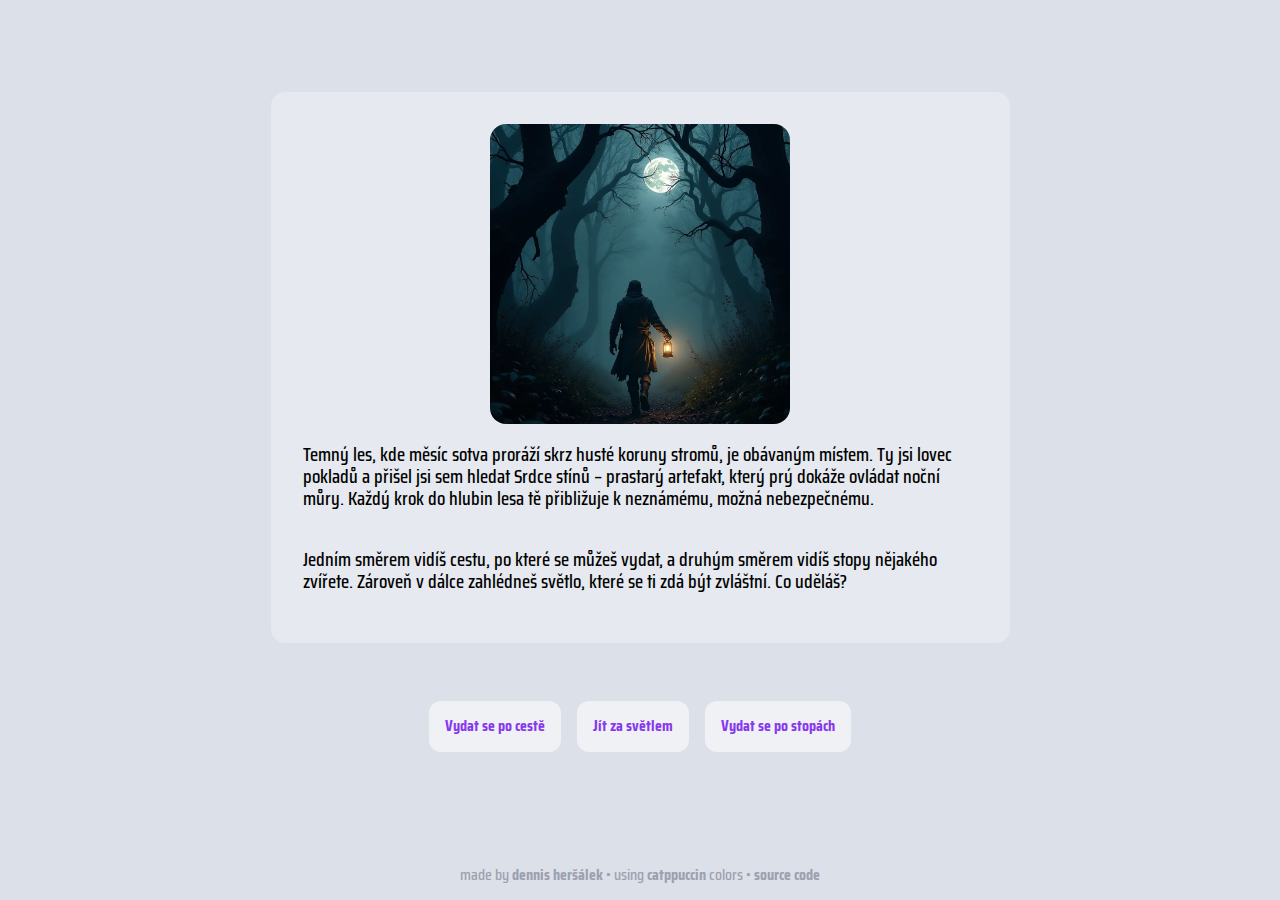
<file: index.html>
<!DOCTYPE html>
<html lang="cs">

<head>
    <meta charset="UTF-8">
    <meta name="viewport" content="width=device-width, initial-scale=1.0">
    <link rel="stylesheet" href="./css/style.css?v=004">
    <title>Start • Srdce stínů</title>
</head>
<script type="module" src="./click-spark.js"></script>

<body>
    <click-spark></click-spark>
    <main class="main-wrapper">
        <div class="main-dialog">
            <div class="main-dialog__image">
                <img src="./images/start.webp">
            </div>
            <p class="main-dialog__text">Temný les, kde měsíc sotva proráží skrz husté koruny stromů, je obávaným
                místem. Ty
                jsi lovec pokladů a přišel jsi sem hledat Srdce stínů – prastarý artefakt, který prý dokáže ovládat
                noční
                můry. Každý krok do hlubin lesa tě přibližuje k neznámému, možná nebezpečnému.
            </p>
            <p class="main-dialog__text">Jedním směrem vidíš cestu, po které se můžeš vydat, a druhým směrem vidíš stopy nějakého zvířete.
                Zároveň v dálce zahlédneš světlo, které se ti zdá být zvláštní. Co uděláš?
            </p>
        </div>
        <ul class="main-dialog__options">
            <li>
                <a href="./webgame/kjeskyni/vchod.html">Vydat se po cestě</a>
            </li>
            <li>
                <a href="./webgame/svetlo/svetlo.html">Jít za světlem</a>
            </li>
            <li>
                <a href="./webgame/stopy/kamarad.html">Vydat se po stopách</a>
            </li>

        </ul>
    </main>
    <footer>
        <div class="footer-text">
            <p>made by <a href="https://github.com/MrBurgerCZ">dennis heršálek</a> • using <a
                    href="https://github.com/catppuccin">catppuccin</a> colors • <a href="https://github.com/MrBurgerCZ/web-micro-gamebook">source code</a></p>
        </div>
    </footer>
</body>

</html>
</file>
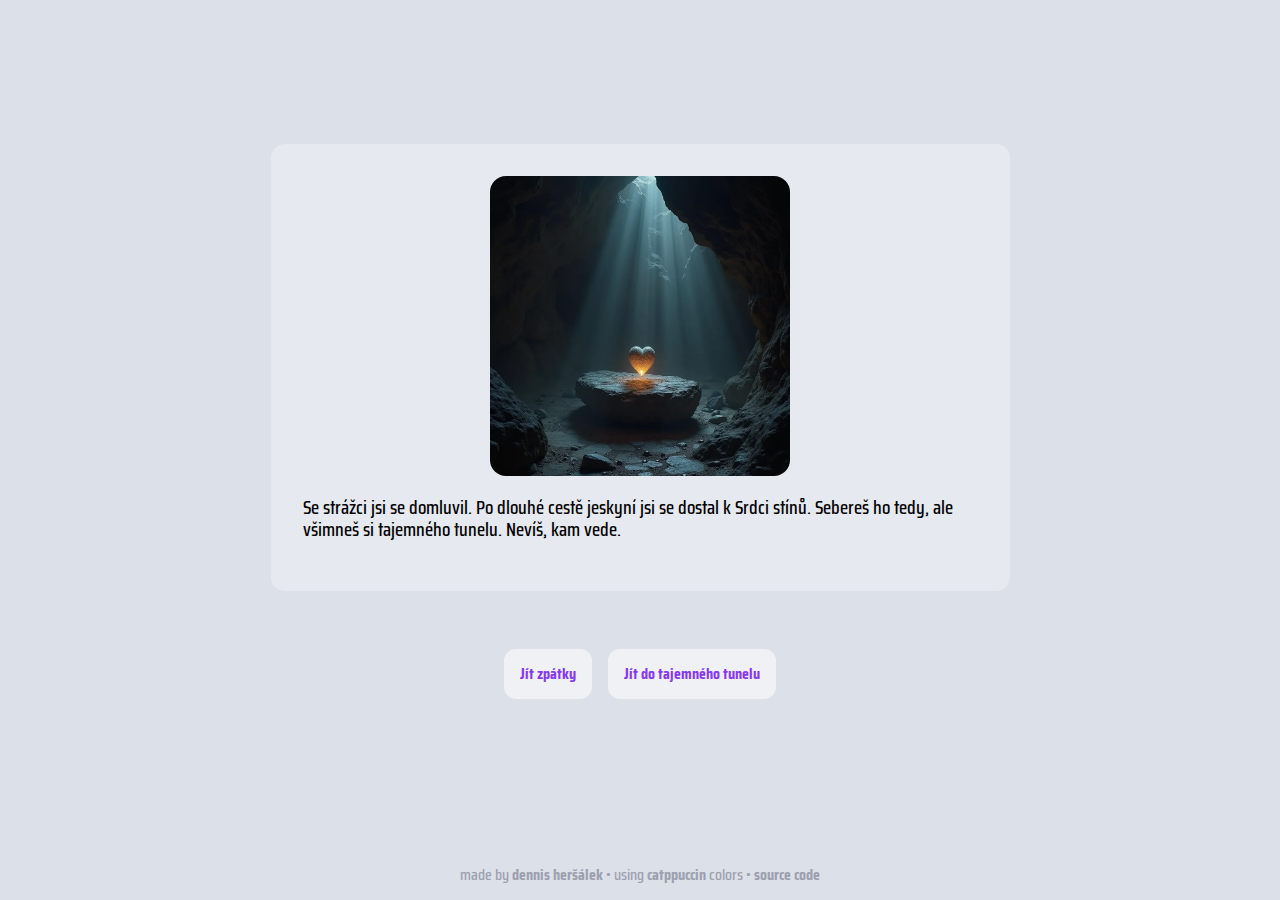
<file: webgame/jeskyne/srdce.html>
<!DOCTYPE html>
<html lang="cs">
<head>
    <meta charset="UTF-8">
    <meta name="viewport" content="width=device-width, initial-scale=1.0">
    <link rel="stylesheet" href="../../css/style.css?v=004">
    <title>V jeskyni • Srdce stínů</title>
</head>
<script type="module" src="../../click-spark.js"></script>
<body>
  <click-spark></click-spark>
  <main class="main-wrapper">
    <div class="main-dialog">
        <div class="main-dialog__image">
            <img src="../../images/srdce.webp">
        </div>
        <p class="main-dialog__text">Se strážci jsi se domluvil. Po dlouhé cestě jeskyní jsi se dostal k Srdci stínů.
            Sebereš ho tedy, ale všimneš si tajemného tunelu.
        Nevíš, kam vede.</p>
    </div>
    <ul class="main-dialog__options">
        <li>
            <a href="./zpatky.html">Jít zpátky</a>
        </li>
        <li>
            <a href="./tunel/konec.html">Jít do tajemného tunelu</a>
        </li>
    
    </ul>
    </main>
  <footer>
        <div class="footer-text">
            <p>made by <a href="https://github.com/MrBurgerCZ">dennis heršálek</a> • using <a
                    href="https://github.com/catppuccin">catppuccin</a> colors • <a href="https://github.com/MrBurgerCZ/web-micro-gamebook">source code</a></p>
        </div>
    </footer>
</body>
</html>
</file>
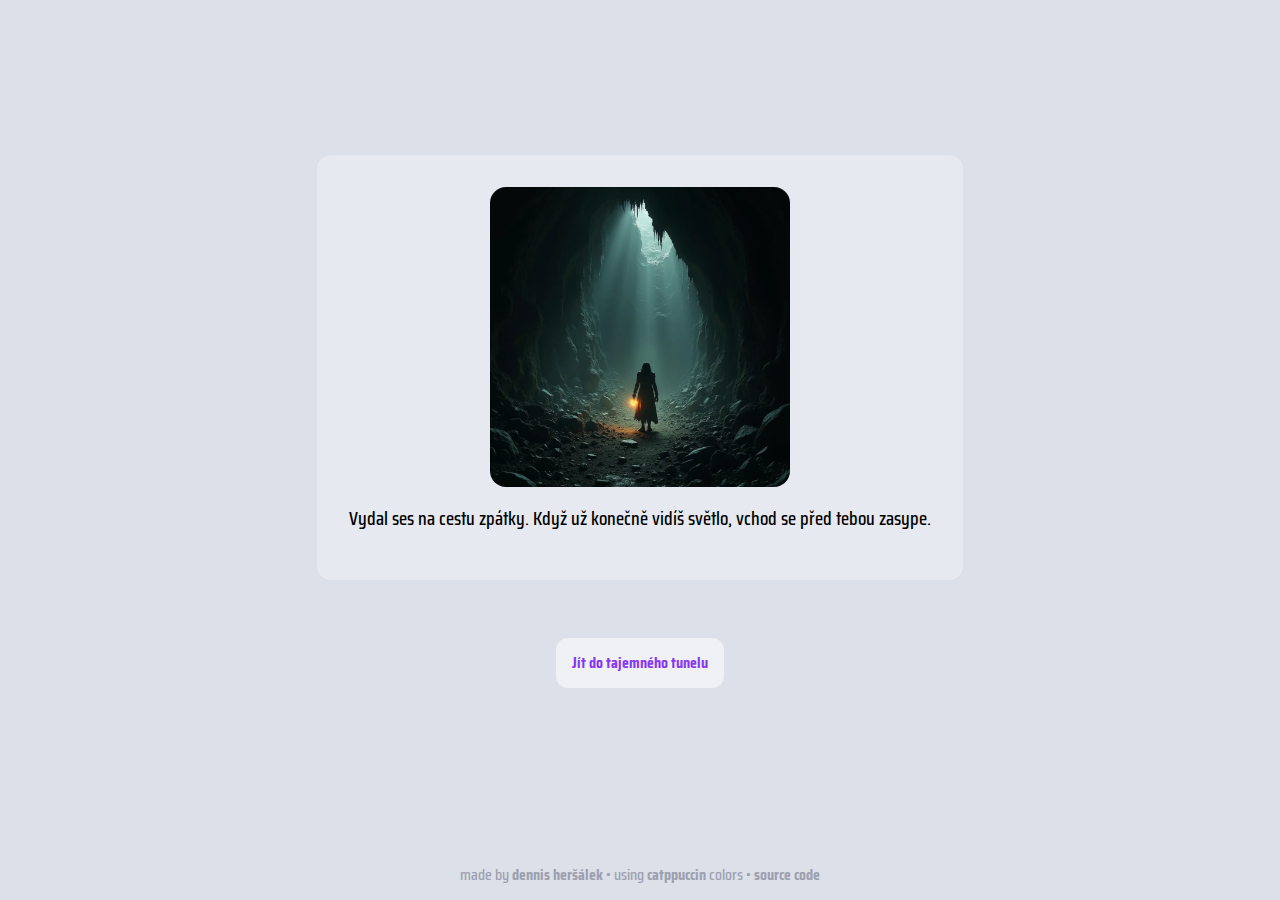
<file: webgame/jeskyne/zpatky.html>
<!DOCTYPE html>
<html lang="cs">
<head>
    <meta charset="UTF-8">
    <meta name="viewport" content="width=device-width, initial-scale=1.0">
    <link rel="stylesheet" href="../../css/style.css?v=004">
    <title>Zasypaný vchod • Srdce stínů</title>
</head>
<script type="module" src="../../click-spark.js"></script>
<body>
  <click-spark></click-spark>
  <main class="main-wrapper">
    <div class="main-dialog">
        <div class="main-dialog__image">
            <img src="../../images/srdce_zpatky.webp">
        </div>
        <p class="main-dialog__text">Vydal ses na cestu zpátky.
            Když už konečně vidíš světlo, vchod se před tebou zasype.
        </p>
    </div>
    <ul class="main-dialog__options">
        <li>
            <a href="./tunel/konec.html">Jít do tajemného tunelu</a>
        </li>
    
    </ul>
    </main>
  <footer>
        <div class="footer-text">
            <p>made by <a href="https://github.com/MrBurgerCZ">dennis heršálek</a> • using <a
                    href="https://github.com/catppuccin">catppuccin</a> colors • <a href="https://github.com/MrBurgerCZ/web-micro-gamebook">source code</a></p>
        </div>
    </footer>
</body>
</html>
</file>
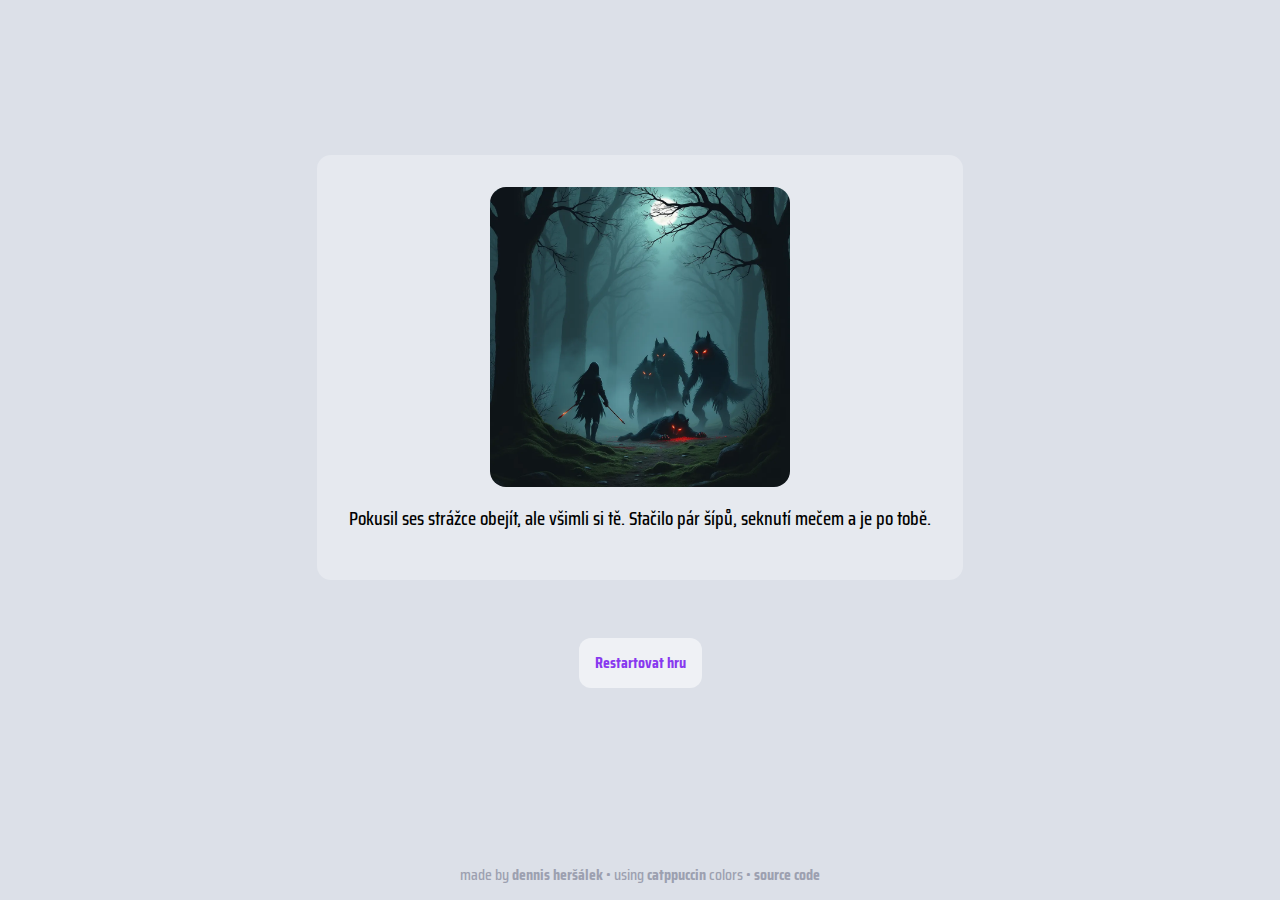
<file: webgame/kjeskyni/obejit.html>
<!DOCTYPE html>
<html lang="cs">
<head>
    <meta charset="UTF-8">
    <meta name="viewport" content="width=device-width, initial-scale=1.0">
    <link rel="stylesheet" href="../../css/style.css?v=004">
    <title>Zemřel jsi • Srdce stínů</title>
</head>
<script type="module" src="../../click-spark.js"></script>
<body>
  <click-spark></click-spark>
  <main class="main-wrapper">
    <div class="main-dialog">
        <div class="main-dialog__image">
            <img src="../../images/obejit.webp">
        </div>
        <p class="main-dialog__text">Pokusil ses strážce obejít, ale všimli si tě. Stačilo pár šípů, seknutí mečem a je po tobě.</p>
    </div>
    <ul class="main-dialog__options">
        <li class="option-red">
            <a href="../../index.html">Restartovat hru</a>
        </li>
    
    </ul>
    </main>
  <footer>
        <div class="footer-text">
            <p>made by <a href="https://github.com/MrBurgerCZ">dennis heršálek</a> • using <a
                    href="https://github.com/catppuccin">catppuccin</a> colors • <a href="https://github.com/MrBurgerCZ/web-micro-gamebook">source code</a></p>
        </div>
    </footer>
</body>
</html>
</file>
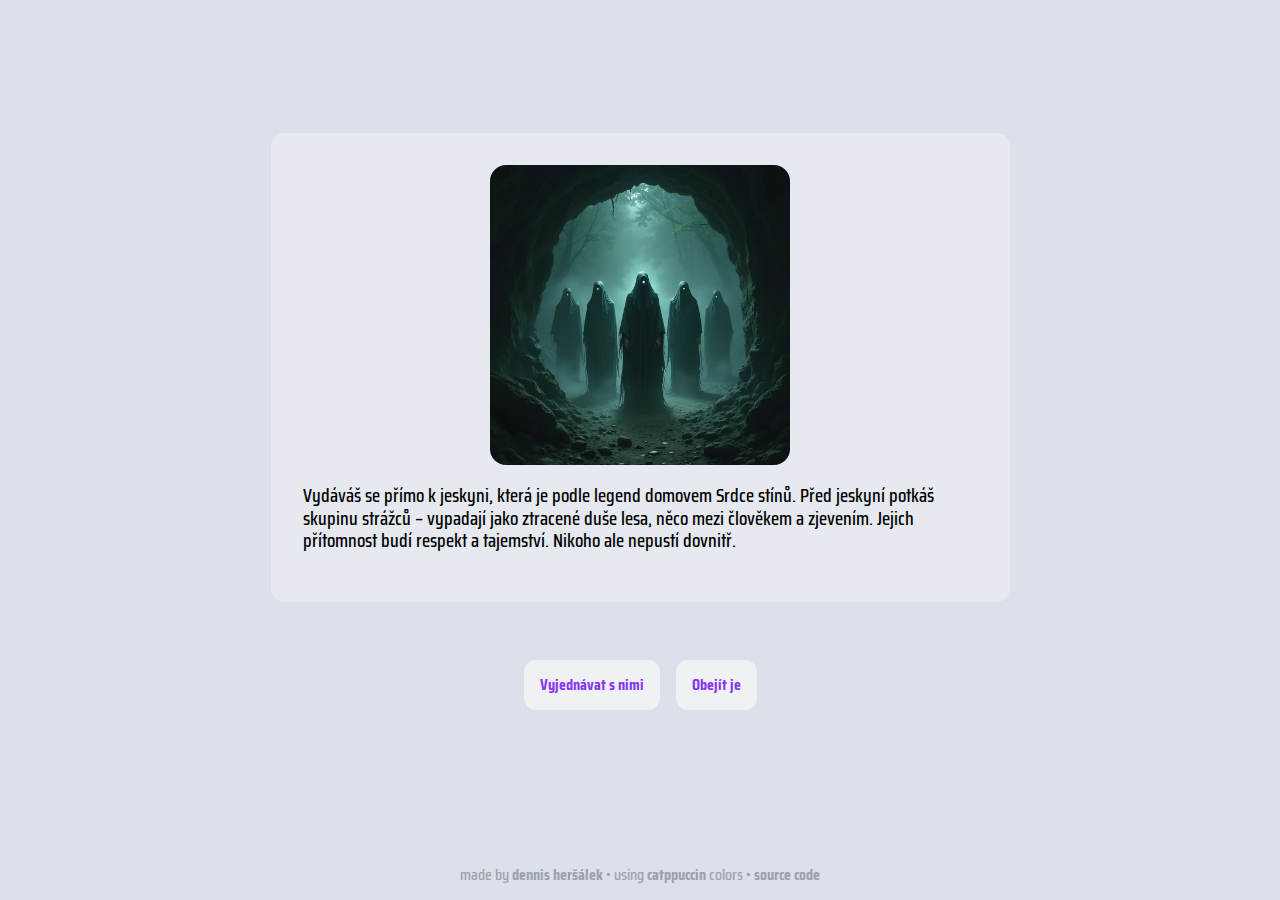
<file: webgame/kjeskyni/vchod.html>
<!DOCTYPE html>
<html lang="cs">
<head>
    <meta charset="UTF-8">
    <meta name="viewport" content="width=device-width, initial-scale=1.0">
    <link rel="stylesheet" href="../../css/style.css?v=004">
    <title>Před jeskyní • Srdce stínů</title>
</head>
<script type="module" src="../../click-spark.js"></script>
<body>
  <click-spark></click-spark>
  <main class="main-wrapper">
    <div class="main-dialog">
        <div class="main-dialog__image">
            <img src="../../images/vchod.webp">
        </div>
        <p class="main-dialog__text">Vydáváš se přímo k jeskyni, která je podle legend domovem Srdce stínů.
            Před jeskyní potkáš skupinu strážců – vypadají jako ztracené duše lesa, něco mezi člověkem a zjevením. Jejich přítomnost budí respekt a tajemství.
            Nikoho ale nepustí dovnitř.
            </p>
    </div>
    <ul class="main-dialog__options">
        <li>
            <a href="../jeskyne/srdce.html">Vyjednávat s nimi</a>
        </li>
        <li>
            <a href="./obejit.html">Obejít je</a>
        </li>
    
    </ul>
    </main>
  <footer>
        <div class="footer-text">
            <p>made by <a href="https://github.com/MrBurgerCZ">dennis heršálek</a> • using <a
                    href="https://github.com/catppuccin">catppuccin</a> colors • <a href="https://github.com/MrBurgerCZ/web-micro-gamebook">source code</a></p>
        </div>
    </footer>
</body>
</html>
</file>
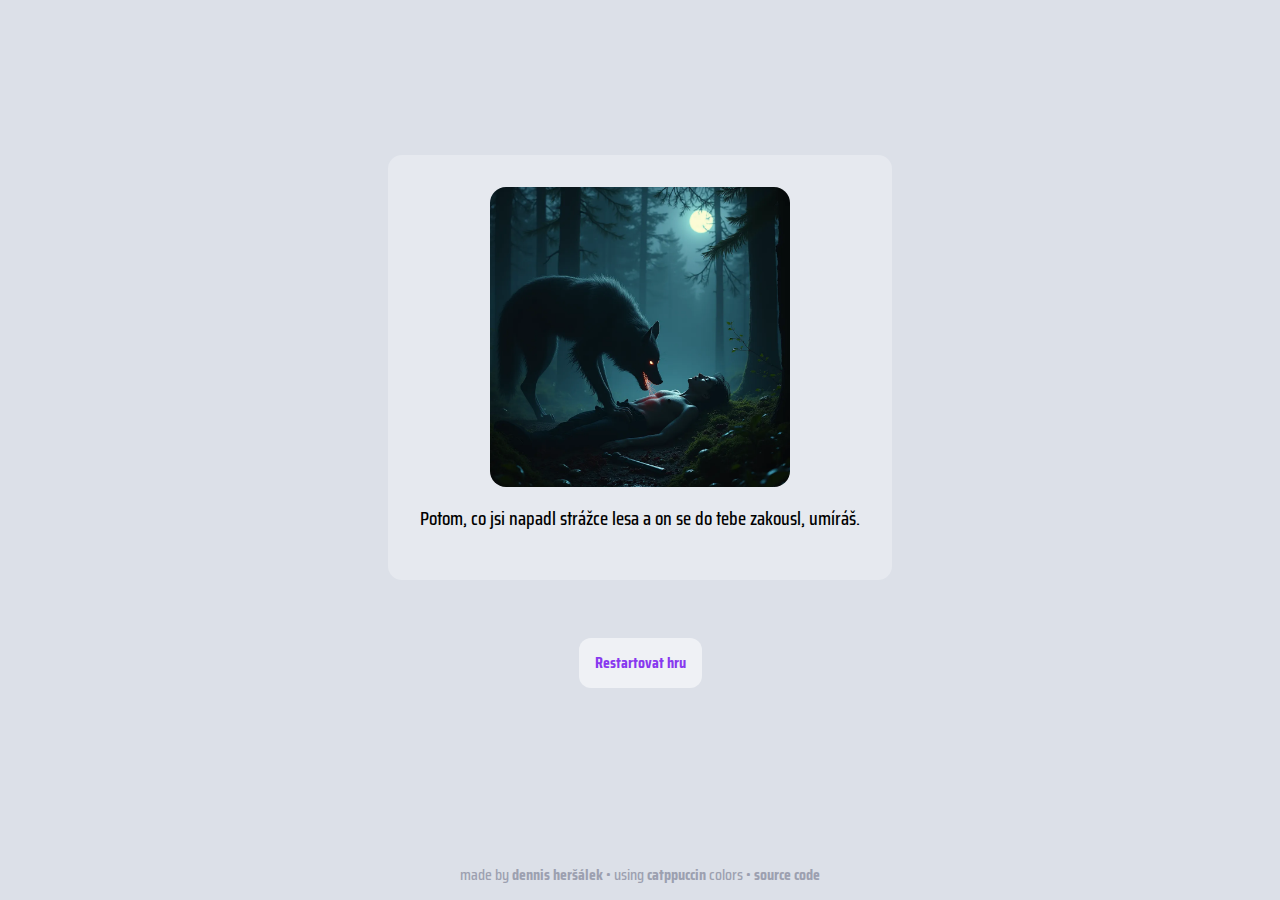
<file: webgame/stopy/boj.html>
<!DOCTYPE html>
<html lang="cs">
<head>
    <meta charset="UTF-8">
    <meta name="viewport" content="width=device-width, initial-scale=1.0">
    <link rel="stylesheet" href="../../css/style.css?v=004">
    <title>Zemřel jsi • Srdce stínů</title>
</head>
<script type="module" src="../../click-spark.js"></script>
<body>
  <click-spark></click-spark>
  <main class="main-wrapper">
    <div class="main-dialog">
        <div class="main-dialog__image">
            <img src="../../images/boj.webp">
        </div>
        <p class="main-dialog__text">Potom, co jsi napadl strážce lesa a on se do tebe zakousl, umíráš.</p>
    </div>
    <ul class="main-dialog__options">
        <li class="option-red">
            <a href="../../index.html">Restartovat hru</a>
        </li>
    
    </ul>
    </main>
  <footer>
        <div class="footer-text">
            <p>made by <a href="https://github.com/MrBurgerCZ">dennis heršálek</a> • using <a
                    href="https://github.com/catppuccin">catppuccin</a> colors • <a href="https://github.com/MrBurgerCZ/web-micro-gamebook">source code</a></p>
        </div>
    </footer>
</body>
</html>
</file>
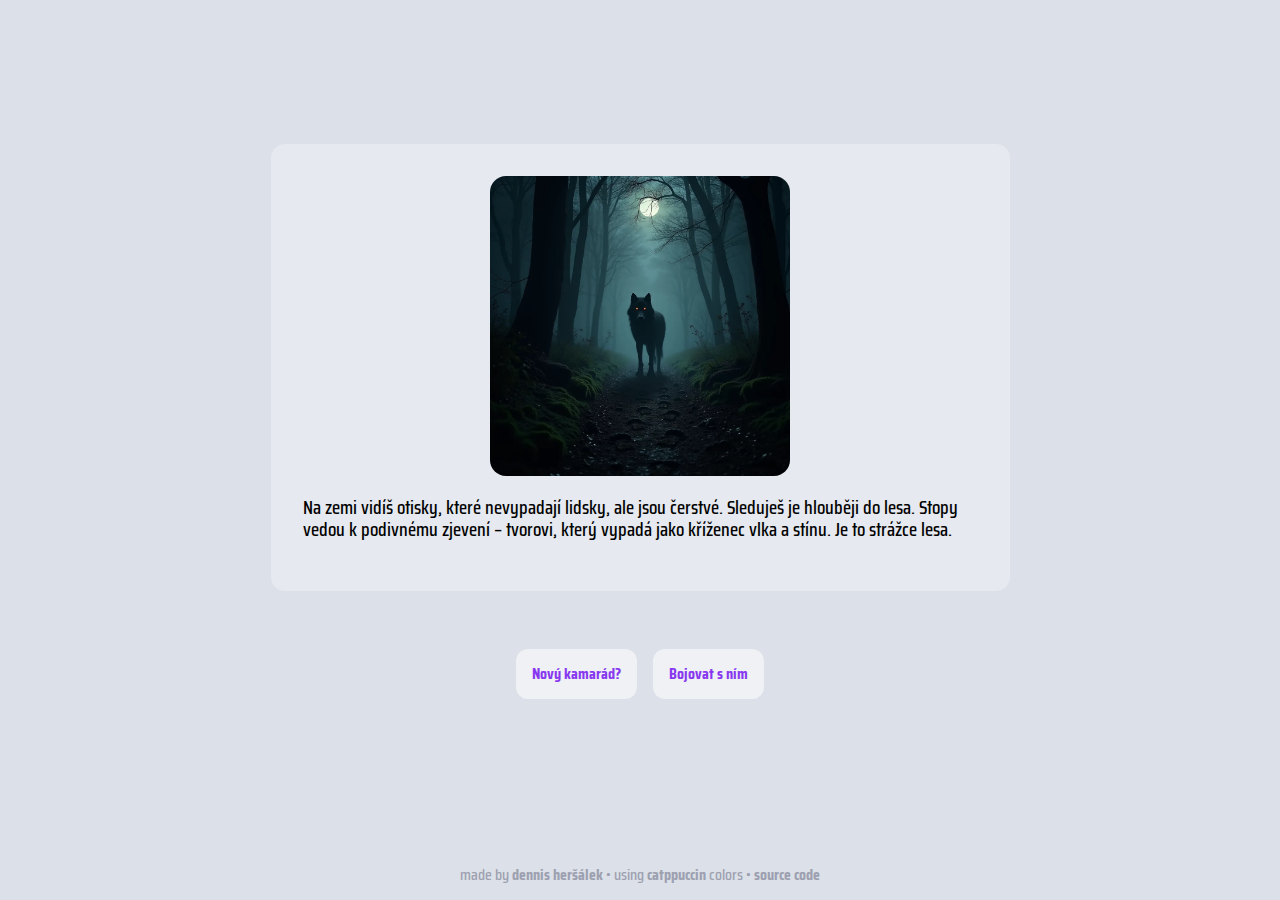
<file: webgame/stopy/kamarad.html>
<!DOCTYPE html>
<html lang="cs">
<head>
    <meta charset="UTF-8">
    <meta name="viewport" content="width=device-width, initial-scale=1.0">
    <link rel="stylesheet" href="../../css/style.css?v=004">
    <title>Strážce lesa • Srdce stínů</title>
</head>
<script type="module" src="../../click-spark.js"></script>
<body>
  <click-spark></click-spark>
  <main class="main-wrapper">
    <div class="main-dialog">
        <div class="main-dialog__image">
            <img src="../../images/kamarad.webp">
        </div>
        <p class="main-dialog__text">Na zemi vidíš otisky, které nevypadají lidsky, ale jsou čerstvé. Sleduješ je hlouběji do lesa.
            Stopy vedou k podivnému zjevení – tvorovi, který vypadá jako kříženec vlka a stínu. Je to strážce lesa.
            </p>
    </div>
    <ul class="main-dialog__options">
        <li>
            <a href="./kamaradi.html">Nový kamarád?</a>
        </li>
        <li>
            <a href="./boj.html">Bojovat s ním</a>
        </li>
    
    </ul>
    </main>
  <footer>
        <div class="footer-text">
            <p>made by <a href="https://github.com/MrBurgerCZ">dennis heršálek</a> • using <a
                    href="https://github.com/catppuccin">catppuccin</a> colors • <a href="https://github.com/MrBurgerCZ/web-micro-gamebook">source code</a></p>
        </div>
    </footer>
</body>
</html>
</file>
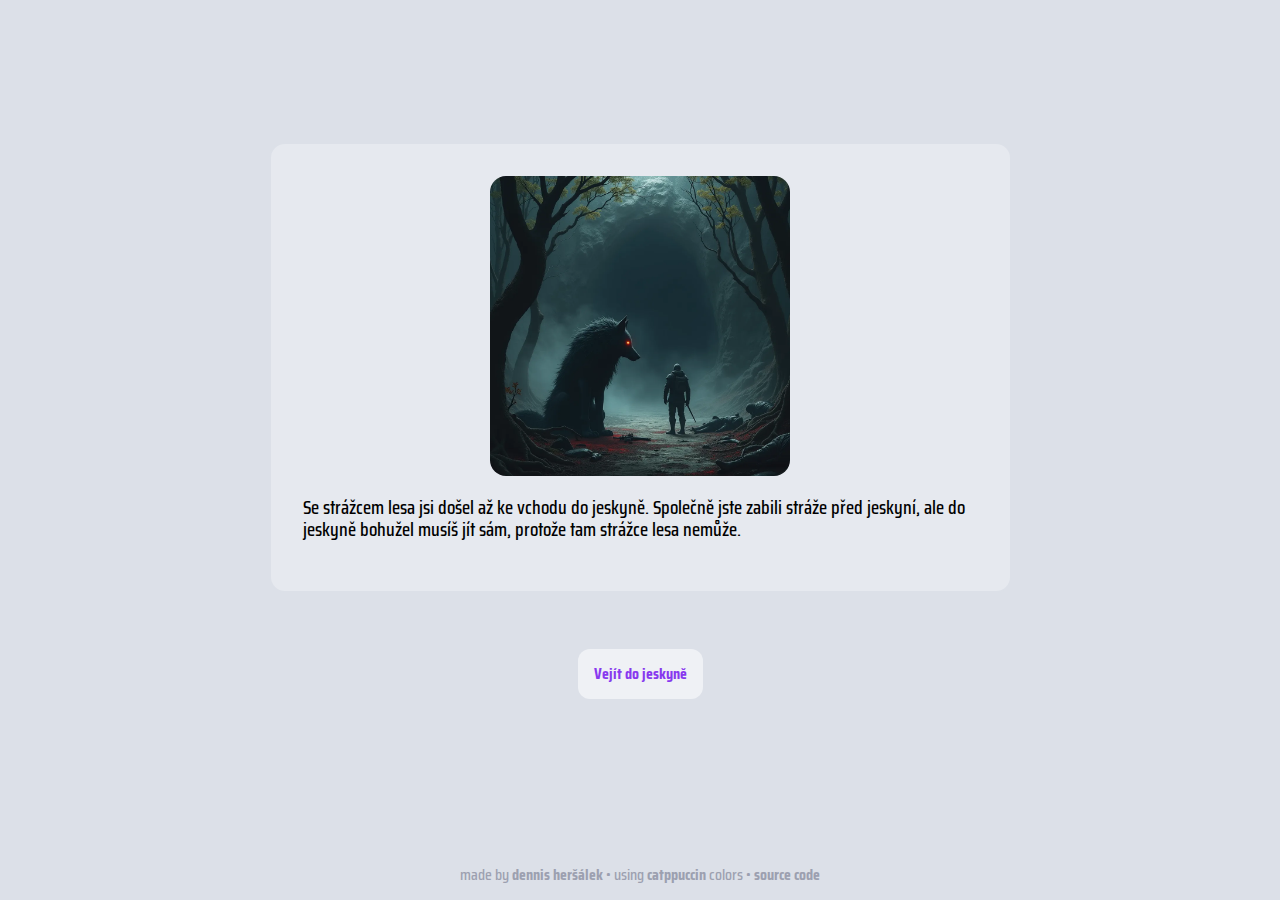
<file: webgame/stopy/kamaradi.html>
<!DOCTYPE html>
<html lang="cs">
<head>
    <meta charset="UTF-8">
    <meta name="viewport" content="width=device-width, initial-scale=1.0">
    <link rel="stylesheet" href="../../css/style.css?v=004">
    <title>U jeskyně • Srdce stínů</title>
</head>
<script type="module" src="../../click-spark.js"></script>
<body>
  <click-spark></click-spark>
  <main class="main-wrapper">
    <div class="main-dialog">
        <div class="main-dialog__image">
            <img src="../../images/kamaradi.webp">
        </div>
        <p class="main-dialog__text">Se strážcem lesa jsi došel až ke vchodu do jeskyně.
            Společně jste zabili stráže před jeskyní,
            ale do jeskyně bohužel musíš jít sám, protože tam strážce lesa nemůže.
        </p>
    </div>
    <ul class="main-dialog__options">
        <li>
            <a href="../jeskyne/srdce.html">Vejít do jeskyně</a>
        </li>
    
    </ul>
    </main>
  <footer>
        <div class="footer-text">
            <p>made by <a href="https://github.com/MrBurgerCZ">dennis heršálek</a> • using <a
                    href="https://github.com/catppuccin">catppuccin</a> colors • <a href="https://github.com/MrBurgerCZ/web-micro-gamebook">source code</a></p>
        </div>
    </footer>
</body>
</html>
</file>
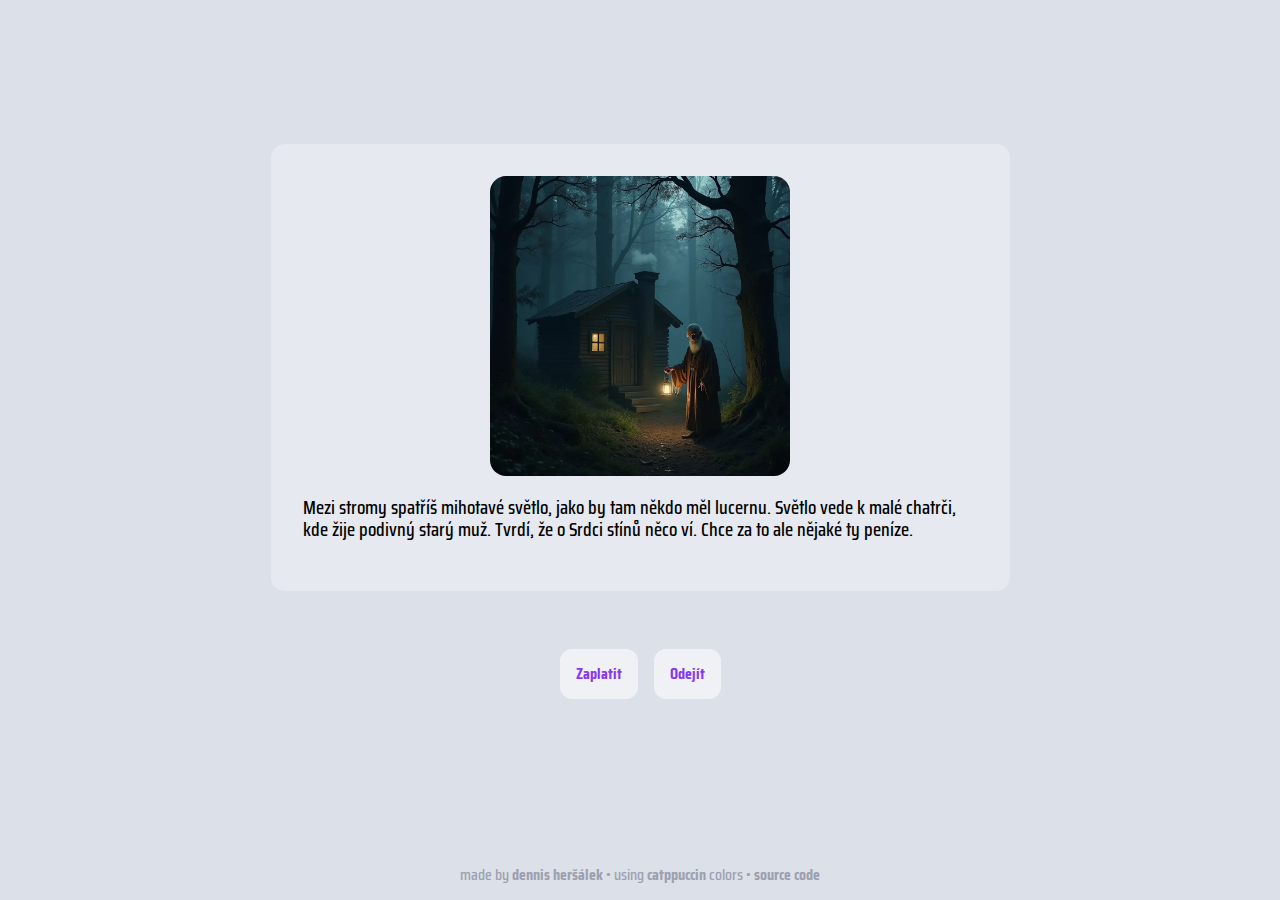
<file: webgame/svetlo/svetlo.html>
<!DOCTYPE html>
<html lang="cs">
<head>
    <meta charset="UTF-8">
    <meta name="viewport" content="width=device-width, initial-scale=1.0">
    <link rel="stylesheet" href="../../css/style.css?v=004">
    <title>Starý muž • Srdce stínů</title>
</head>
<script type="module" src="../../click-spark.js"></script>
<body>
  <click-spark></click-spark>
  <main class="main-wrapper">
    <div class="main-dialog">
        <div class="main-dialog__image">
            <img src="../../images/svetlo.webp">
        </div>
        <p class="main-dialog__text">Mezi stromy spatříš mihotavé světlo, jako by tam někdo měl lucernu.
            Světlo vede k malé chatrči, kde žije podivný starý muž.
            Tvrdí, že o Srdci stínů něco ví.
            Chce za to ale nějaké ty peníze.
            </p>
    </div>
    <ul class="main-dialog__options">
        <li>
            <a href="./jeskyne/jeskyne.html">Zaplatit</a>
        </li>
        <li>
            <a href="../stopy/kamarad.html">Odejít</a>
        </li>
    
    </ul>
    </main>
  <footer>
        <div class="footer-text">
            <p>made by <a href="https://github.com/MrBurgerCZ">dennis heršálek</a> • using <a
                    href="https://github.com/catppuccin">catppuccin</a> colors • <a href="https://github.com/MrBurgerCZ/web-micro-gamebook">source code</a></p>
        </div>
    </footer>
</body>
</html>
</file>
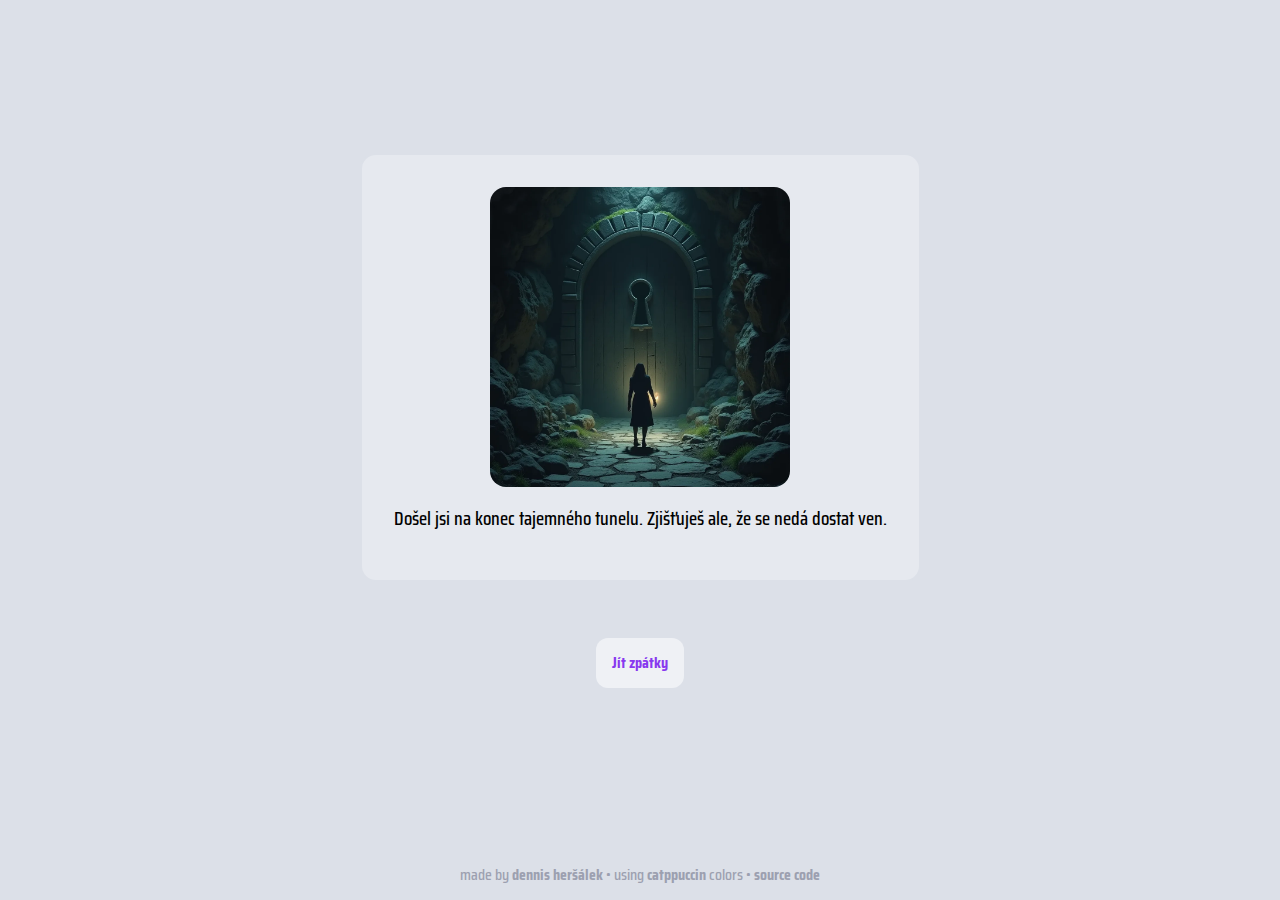
<file: webgame/jeskyne/tunel/konec.html>
<!DOCTYPE html>
<html lang="cs">
<head>
    <meta charset="UTF-8">
    <meta name="viewport" content="width=device-width, initial-scale=1.0">
    <link rel="stylesheet" href="../../../css/style.css?v=004">
    <title>Konec tunelu • Srdce stínů</title>
</head>
<script type="module" src="../../../click-spark.js"></script>
<body>
  <click-spark></click-spark>
  <main class="main-wrapper">
    <div class="main-dialog">
        <div class="main-dialog__image">
            <img src="../../../images/tunel_konec.webp">
        </div>
        <p class="main-dialog__text">Došel jsi na konec tajemného tunelu.
            Zjišťuješ ale, že se nedá dostat ven.
        </p>
    </div>
    <ul class="main-dialog__options">
        <li>
            <a href="./zpatky.html">Jít zpátky</a>
        </li>
    
    </ul>
    </main>
  <footer>
        <div class="footer-text">
            <p>made by <a href="https://github.com/MrBurgerCZ">dennis heršálek</a> • using <a
                    href="https://github.com/catppuccin">catppuccin</a> colors • <a href="https://github.com/MrBurgerCZ/web-micro-gamebook">source code</a></p>
        </div>
    </footer>
</body>
</html>
</file>
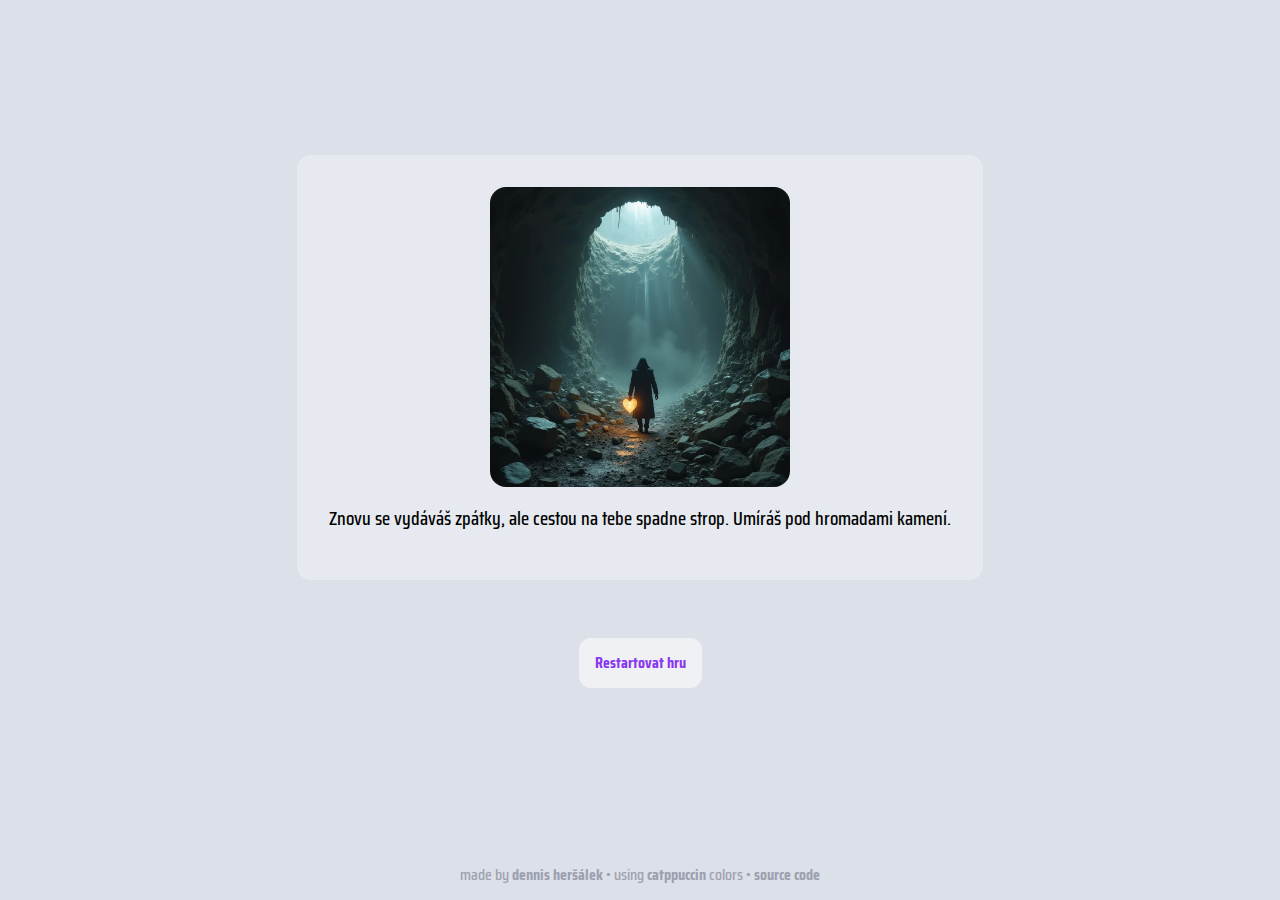
<file: webgame/jeskyne/tunel/zpatky.html>
<!DOCTYPE html>
<html lang="cs">
<head>
    <meta charset="UTF-8">
    <meta name="viewport" content="width=device-width, initial-scale=1.0">
    <link rel="stylesheet" href="../../../css/style.css?v=004">
    <title>Zemřel jsi • Srdce stínů</title>
</head>
<script type="module" src="../../../click-spark.js"></script>
<body>
  <click-spark></click-spark>
  <main class="main-wrapper">
    <div class="main-dialog">
        <div class="main-dialog__image">
            <img src="../../../images/strop.webp">
        </div>
        <p class="main-dialog__text">Znovu se vydáváš zpátky, ale cestou na tebe spadne strop. Umíráš pod hromadami kamení.</p>
    </div>
    <ul class="main-dialog__options">
        <li class="option-red">
            <a href="../../../index.html">Restartovat hru</a>
        </li>
    
    </ul>
    </main>
  <footer>
        <div class="footer-text">
            <p>made by <a href="https://github.com/MrBurgerCZ">dennis heršálek</a> • using <a
                    href="https://github.com/catppuccin">catppuccin</a> colors • <a href="https://github.com/MrBurgerCZ/web-micro-gamebook">source code</a></p>
        </div>
    </footer>
</body>
</html>
</file>
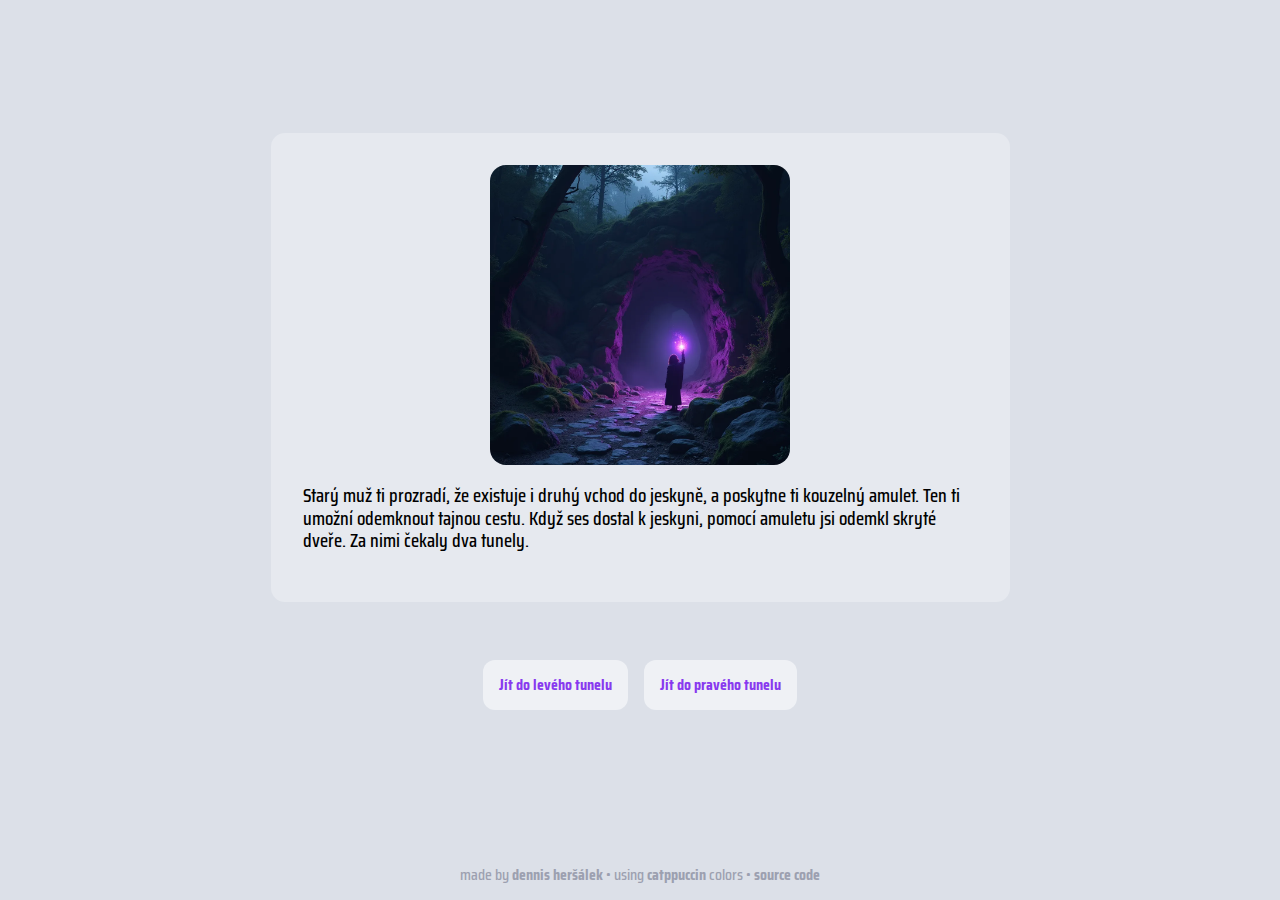
<file: webgame/svetlo/jeskyne/jeskyne.html>
<!DOCTYPE html>
<html lang="cs">

<head>
    <meta charset="UTF-8">
    <meta name="viewport" content="width=device-width, initial-scale=1.0">
    <link rel="stylesheet" href="../../../css/style.css?v=004">
    <title>Dveře do jeskyně • Srdce stínů</title>
</head>
<script type="module" src="../../../click-spark.js"></script>

<body>
  <click-spark></click-spark>
  <main class="main-wrapper">
    <div class="main-dialog">
        <div class="main-dialog__image">
            <img src="../../../images/dvere.webp">
        </div>
        <p class="main-dialog__text">Starý muž ti prozradí, že existuje i druhý vchod do jeskyně,
            a poskytne ti kouzelný amulet. Ten ti umožní odemknout tajnou cestu.
            Když ses dostal k jeskyni, pomocí amuletu jsi odemkl skryté dveře. Za nimi čekaly dva tunely.
        </p>
    </div>
    <ul class="main-dialog__options">
        <li>
            <a href="./vlevo.html">Jít do levého tunelu</a>
        </li>
        <li>
            <a href="./vpravo/vpravo.html">Jít do pravého tunelu</a>
        </li>

    </ul>
    </main>
  <footer>
        <div class="footer-text">
            <p>made by <a href="https://github.com/MrBurgerCZ">dennis heršálek</a> • using <a
                    href="https://github.com/catppuccin">catppuccin</a> colors • <a href="https://github.com/MrBurgerCZ/web-micro-gamebook">source code</a></p>
        </div>
    </footer>
</body>

</html>
</file>
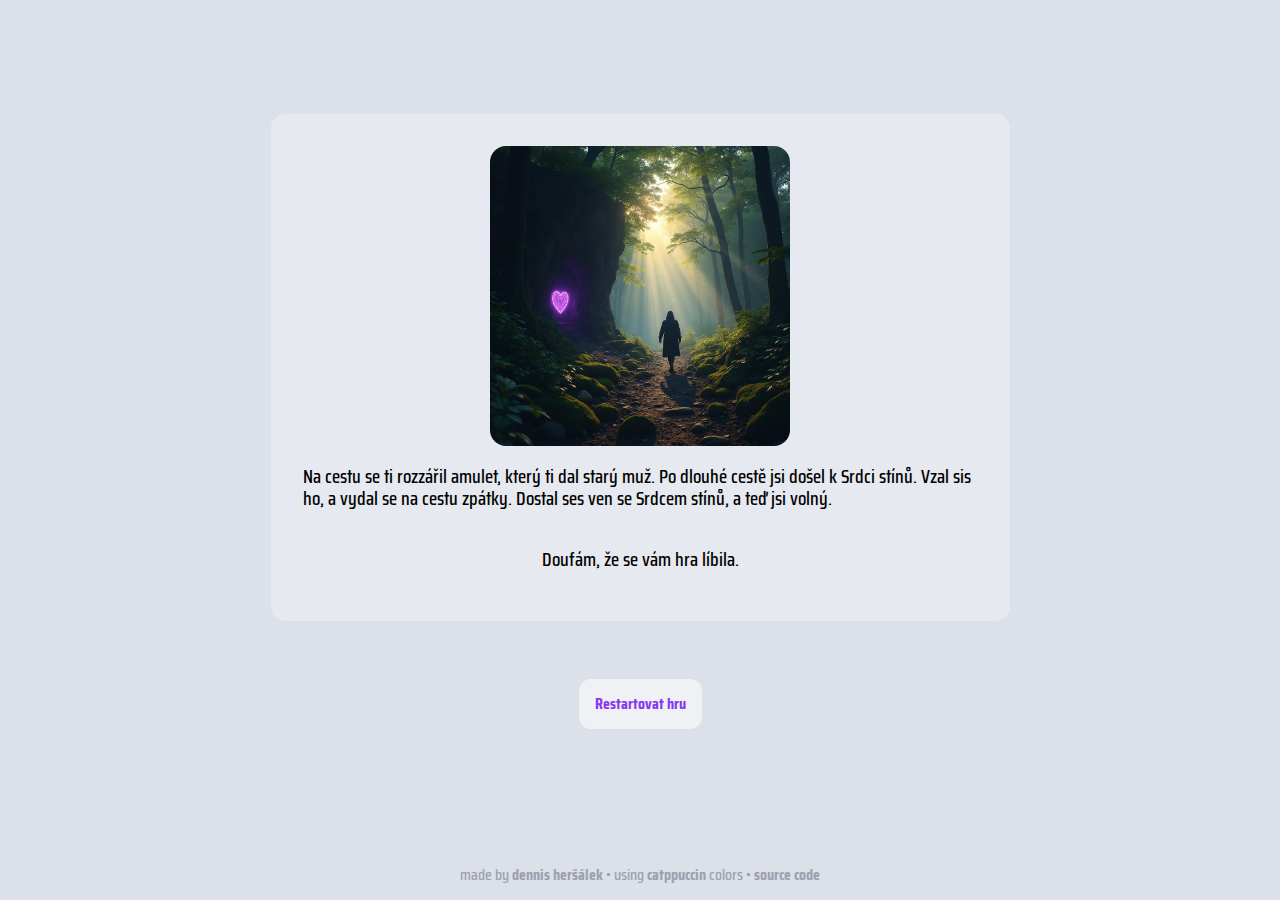
<file: webgame/svetlo/jeskyne/vlevo.html>
<!DOCTYPE html>
<html lang="cs">
<head>
    <meta charset="UTF-8">
    <meta name="viewport" content="width=device-width, initial-scale=1.0">
    <link rel="stylesheet" href="../../../css/style.css?v=004">
    <title>Konec • Srdce stínů</title>
</head>
<script type="module" src="../../../click-spark.js"></script>
<body>
  <click-spark></click-spark>
  <main class="main-wrapper">
    <div class="main-dialog">
        <div class="main-dialog__image">
            <img src="../../../images/vlevo.webp">
        </div>
        <p class="main-dialog__text">Na cestu se ti rozzářil amulet, který ti dal starý muž.
            Po dlouhé cestě jsi došel k Srdci stínů.
            Vzal sis ho, a vydal se na cestu zpátky.
            Dostal ses ven se Srdcem stínů, a teď jsi volný.
        </p>
        <p class="main-dialog__text">Doufám, že se vám hra líbila.</p>
    </div>
    <ul class="main-dialog__options">
        <li class="option-green">
            <a href="../../../index.html">Restartovat hru</a>
        </li>
    
    </ul>
    </main>
  <footer>
        <div class="footer-text">
            <p>made by <a href="https://github.com/MrBurgerCZ">dennis heršálek</a> • using <a
                    href="https://github.com/catppuccin">catppuccin</a> colors • <a href="https://github.com/MrBurgerCZ/web-micro-gamebook">source code</a></p>
        </div>
    </footer>
</body>
</html>
</file>
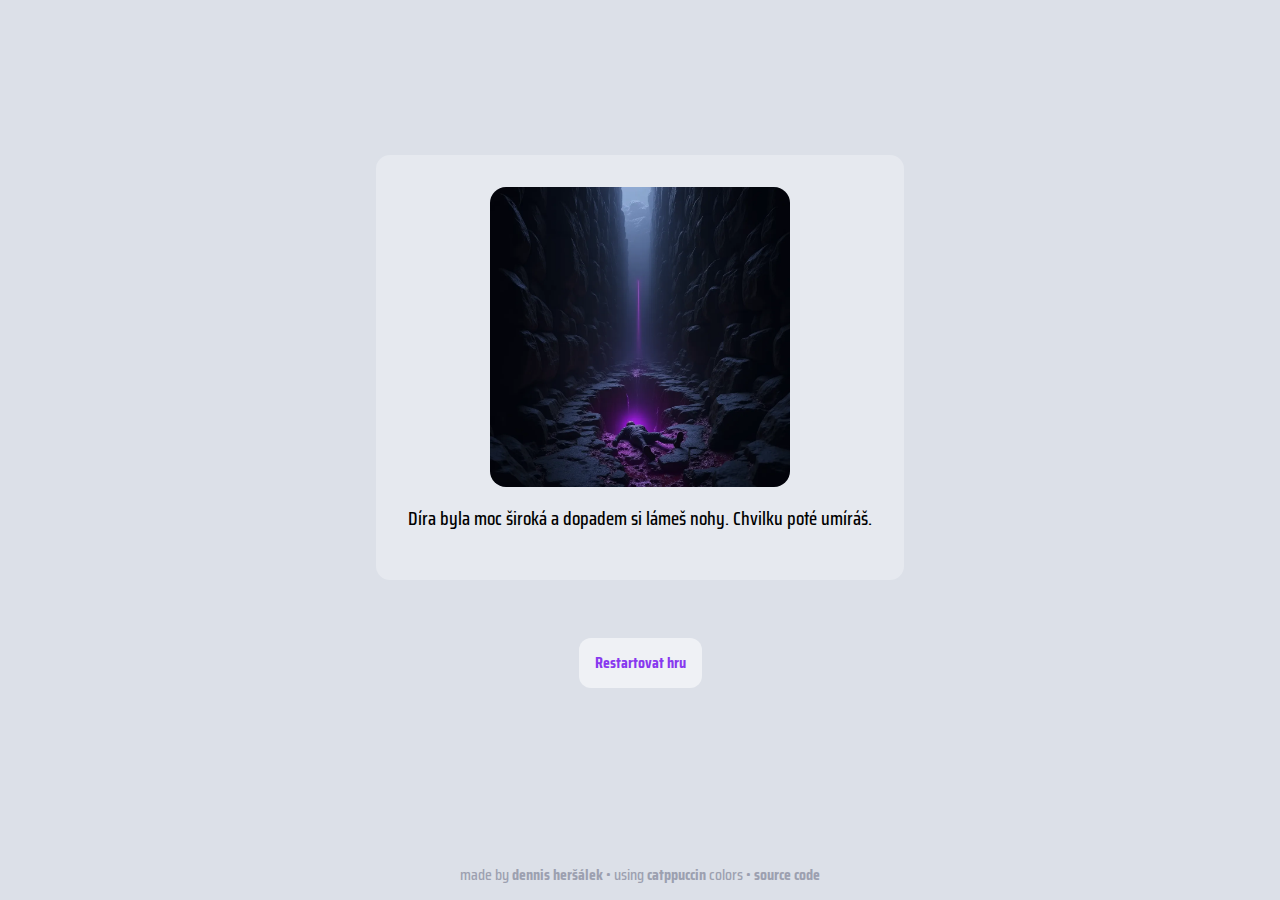
<file: webgame/svetlo/jeskyne/vpravo/skok.html>
<!DOCTYPE html>
<html lang="cs">
<head>
    <meta charset="UTF-8">
    <meta name="viewport" content="width=device-width, initial-scale=1.0">
    <link rel="stylesheet" href="../../../../css/style.css?v=004">
    <title>Zemřel jsi • Srdce stínů</title>
</head>
<script type="module" src="../../../../click-spark.js"></script>
<body>
  <click-spark></click-spark>
  <main class="main-wrapper">
    <div class="main-dialog">
        <div class="main-dialog__image">
            <img src="../../../../images/skok.webp">
        </div>
        <p class="main-dialog__text">Díra byla moc široká a dopadem si lámeš nohy.
            Chvilku poté umíráš.
        </p>
    </div>
    <ul class="main-dialog__options">
        <li class="option-red">
            <a href="../../../../index.html">Restartovat hru</a>
        </li>
    
    </ul>
    </main>
  <footer>
        <div class="footer-text">
            <p>made by <a href="https://github.com/MrBurgerCZ">dennis heršálek</a> • using <a
                    href="https://github.com/catppuccin">catppuccin</a> colors • <a href="https://github.com/MrBurgerCZ/web-micro-gamebook">source code</a></p>
        </div>
    </footer>
</body>
</html>
</file>
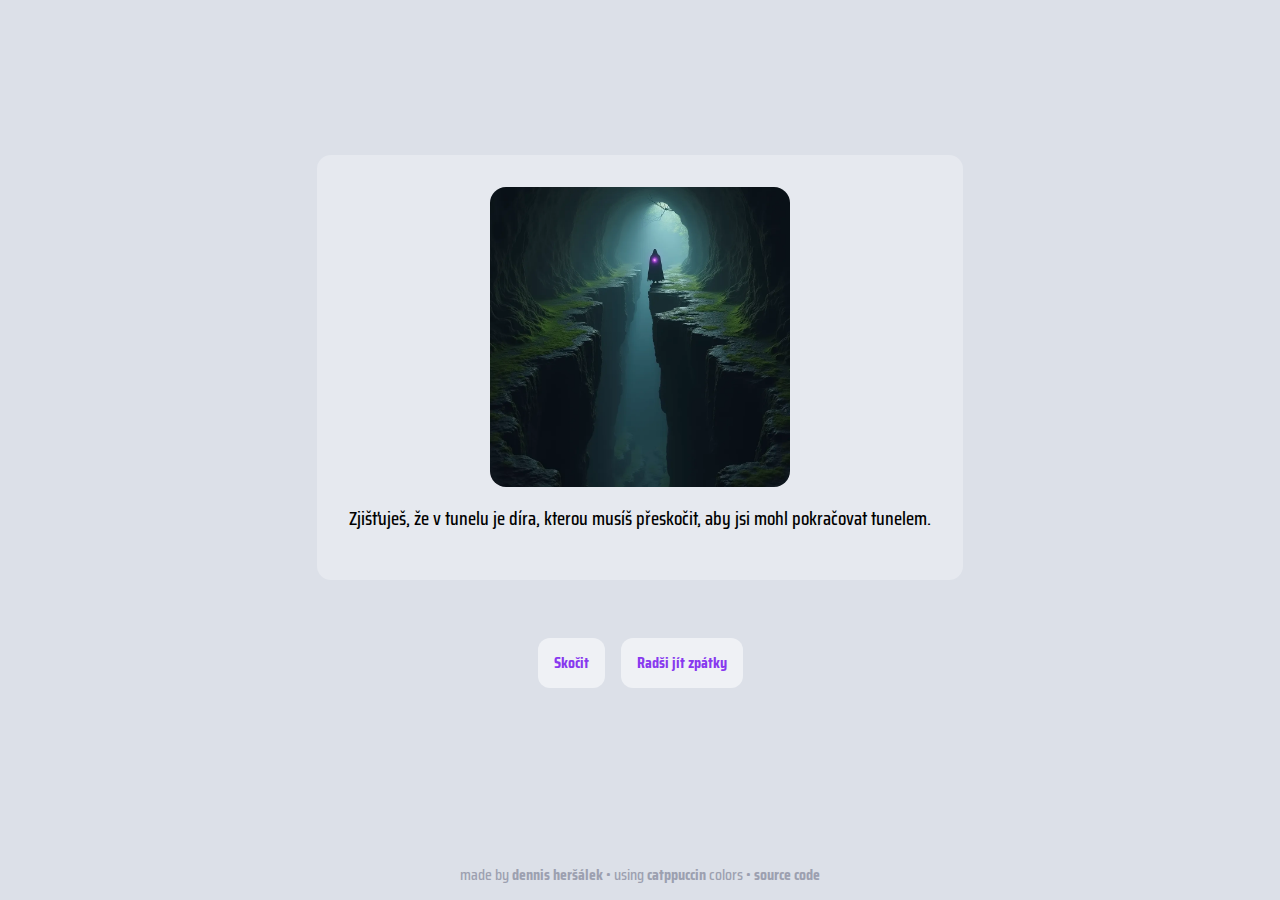
<file: webgame/svetlo/jeskyne/vpravo/vpravo.html>
<!DOCTYPE html>
<html lang="cs">
<head>
    <meta charset="UTF-8">
    <meta name="viewport" content="width=device-width, initial-scale=1.0">
    <link rel="stylesheet" href="../../../../css/style.css?v=004">
    <title>Díra • Srdce stínů</title>
</head>
<script type="module" src="../../../../click-spark.js"></script>
<body>
  <click-spark></click-spark>
  <main class="main-wrapper">
    <div class="main-dialog">
        <div class="main-dialog__image">
            <img src="../../../../images/vpravo.webp">
        </div>
        <p class="main-dialog__text">Zjišťuješ, že v tunelu je díra, kterou musíš přeskočit,
            aby jsi mohl pokračovat tunelem.
        </p>
    </div>
    <ul class="main-dialog__options">
        <li>
            <a href="./skok.html">Skočit</a>
        </li>
        <li>
            <a href="../jeskyne.html">Radši jít zpátky</a>
        </li>
    
    </ul>
    </main>
  <footer>
        <div class="footer-text">
            <p>made by <a href="https://github.com/MrBurgerCZ">dennis heršálek</a> • using <a
                    href="https://github.com/catppuccin">catppuccin</a> colors • <a href="https://github.com/MrBurgerCZ/web-micro-gamebook">source code</a></p>
        </div>
    </footer>
</body>
</html>
</file>
<file: css/style.css>
@layer reset, layout, components;

@import url('normalize.css') layer(reset);
@import url('layout.css') layer(layout);
@import url('components/main-dialog.css') layer(components);
@import url('components/header.css') layer(components);
@import url('components/footer.css') layer(components);

@import url('https://fonts.googleapis.com/css2?family=Saira+Condensed:wght@100;200;300;400;500;600;700;800;900&display=swap');

/* debugging */
/* * {
  outline: 1px dashed red;
} */

:root {
  color-scheme: light dark;
  --color-primary: light-dark(#8839ef, #cba6f7);
  --color-secondary: light-dark(#dce0e8, #11111b);
  --color-gray: light-dark(#9ca0b0, #6c7086);
  --background: light-dark(#dce0e8, #11111b);
  --click-spark-color: light-dark(#1e1e2e, #45475a);

  --red: light-dark(#d20f39, #f38ba8);
  --green: light-dark(#40a02b, #a6e3a1);
  --blue: light-dark(#1e66f5, #89b4fa);
  --mantle: light-dark(#e6e9ef, #181825);
  --base: light-dark(#eff1f5, #1e1e2e);
}

html {
  font-family: Saira Condensed, serif;
  font-size: 16px;
  font-weight: 500;
}

.small {
  font-size: 0.8rem;
}

h1 {
  font-size: 3rem;
  font-weight: 800;
  margin-bottom: 0;
}

a {
  font-weight: 700;
  text-decoration: none;
}
.link {
  color: var(--color-primary);
}

@layer components {
  body {
    background-color: var(--background);
    transition: background-color 2s ease;
  }
}
</file>
